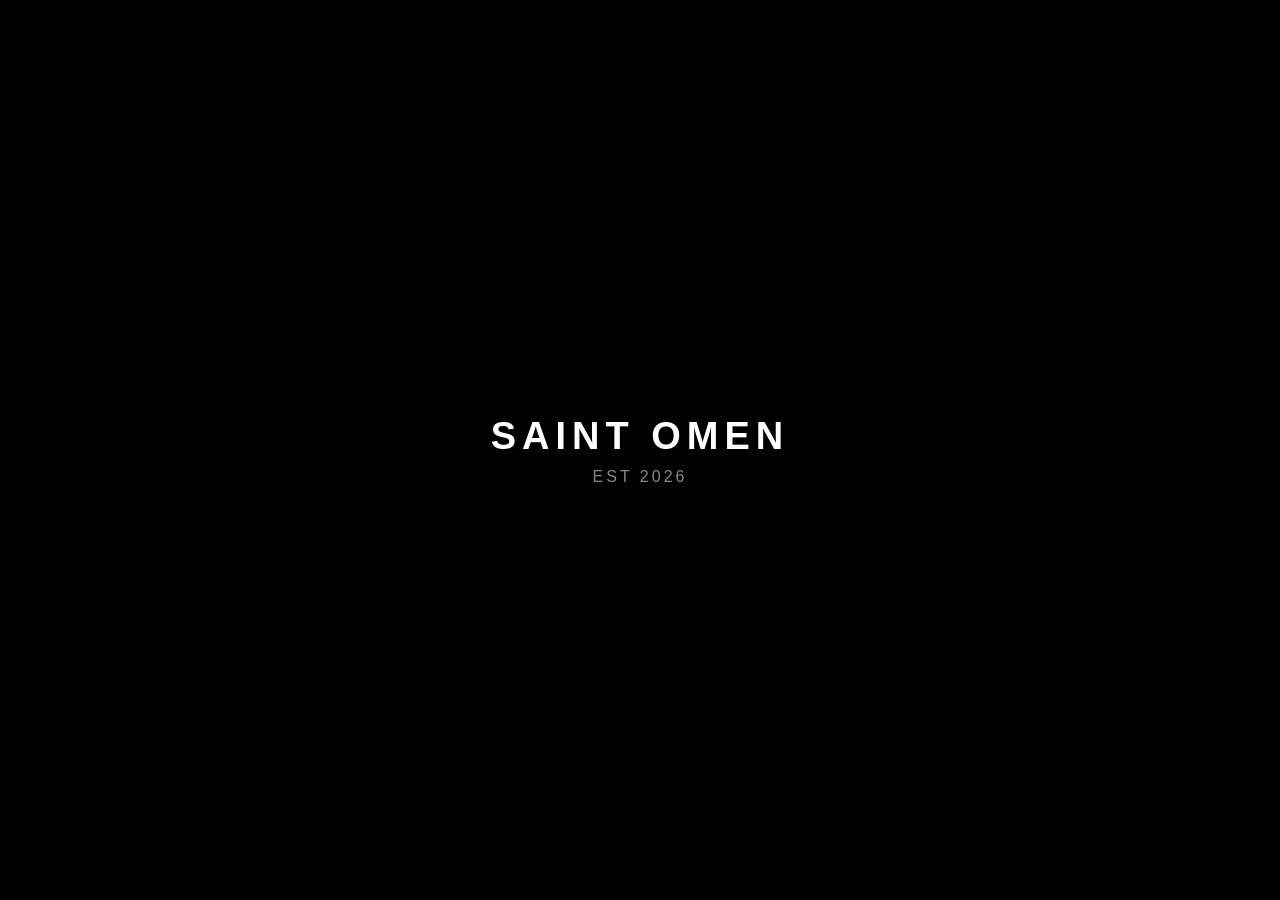
<file: index.html>
<!DOCTYPE html>
<html lang="en">
<head>
<meta charset="UTF-8">
<meta name="viewport" content="width=device-width, initial-scale=1.0">
<title>Saint Omen</title>
<link rel="stylesheet" href="style.css">
</head>
<script>
function openMenu(){
    document.getElementById("menu").style.right="0";
}

function closeMenu(){
    document.getElementById("menu").style.right="-100%";
}
</script>
<div class="bottom-nav">
    <a href="index.html">🏠<span>Home</span></a>
    <a href="tshirts.html">👕<span>Shop</span></a>
    <a href="cart.html">🛒<span>Cart</span></a>
</div>
<script>
window.onload = function(){

setTimeout(function(){

document.getElementById("loader").style.opacity="0";

setTimeout(function(){

document.getElementById("loader").style.display="none";

},500);

},1800);

}
</script>
<body>
<div id="loader">
    <div class="loader-content">
        <h1>SAINT OMEN</h1>
        <p>EST 2026</p>
    </div>
</div>
<nav>
	<nav>
    <div class="logo">SAINT OMEN</div>

    <button class="menu-btn" onclick="openMenu()">☰</button>
</nav>

<div id="menu" class="menu-screen">

    <button class="close-btn" onclick="closeMenu()">✕</button>

    <a href="index.html">HOME</a>
    <a href="tshirts.html">T-SHIRTS</a>
    <a href="cart.html">CART</a>
    <a href="about.html">ℹ️<span>About</span></a>
	<a href="contact.html">📞<span>Contact</span></a>

    <div class="menu-footer">
        EST 2026
    </div>

</div>

<section class="hero">
    <h1>SAINT OMEN</h1>
    <p>The Uniform of the Uncommon.</p>

    <a href="tshirts.html">
        <button>SHOP T-SHIRTS</button>
    </a>
</section>

</body>
</html>
</file>
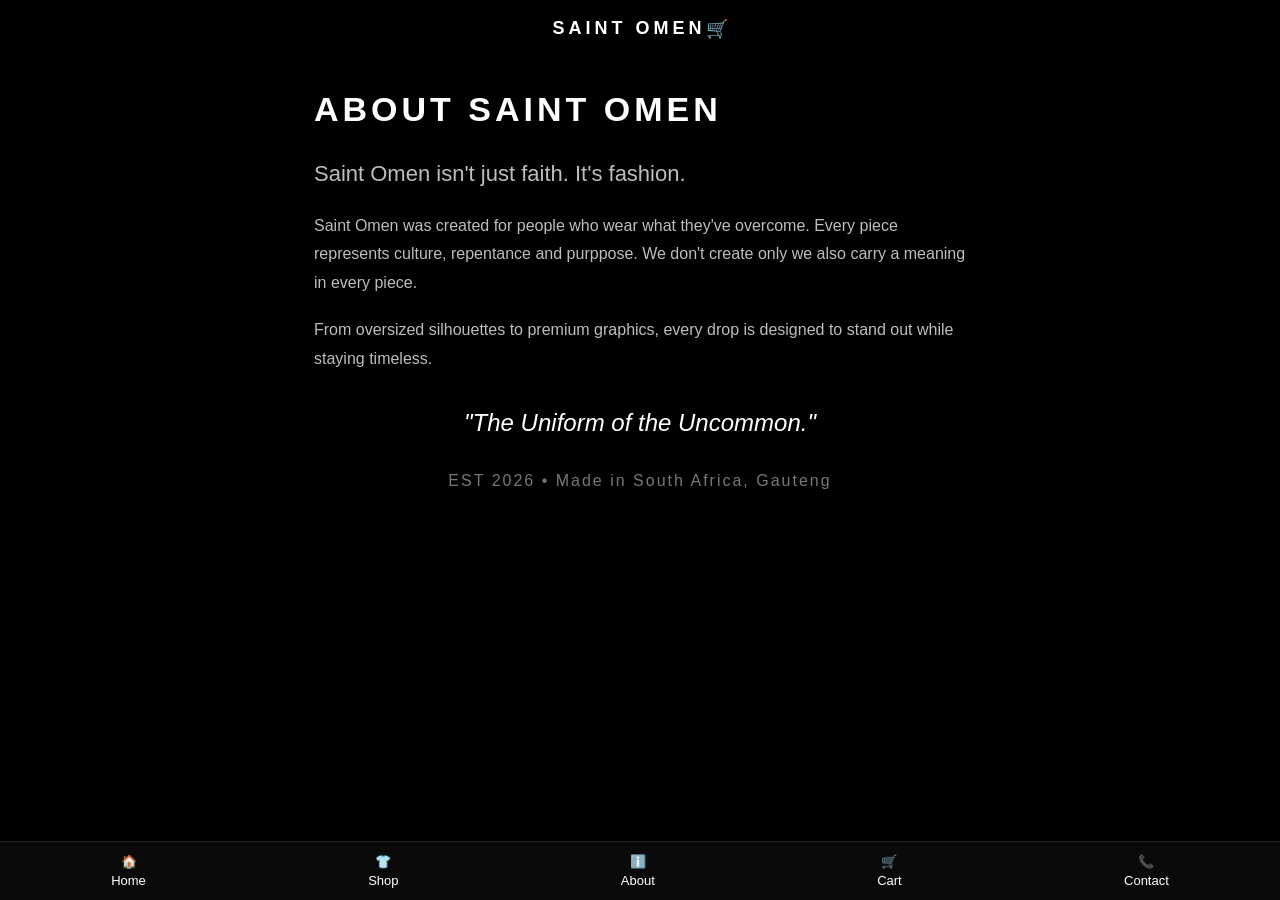
<file: about.html>
<!DOCTYPE html>
<html lang="en">
<head>
<meta charset="UTF-8">
<meta name="viewport" content="width=device-width, initial-scale=1.0">
<title>About | Saint Omen</title>
<link rel="stylesheet" href="style.css">
</head>

<body>

<nav>
    <div class="logo">SAINT OMEN</div>
    <a href="cart.html" class="cart-link">🛒</a>
</nav>

<section class="about-page">

    <h1>ABOUT SAINT OMEN</h1>

    <p class="about-intro">
        Saint Omen isn't just faith. It's fashion.
    </p>

    <p>
        Saint Omen was created for people who wear what they've overcome.
        Every piece represents culture, repentance and purppose.
        We don't create only we also carry a meaning in every piece.
    </p>

    <p>
        From oversized silhouettes to premium graphics, every drop is designed
        to stand out while staying timeless.
    </p>

    <div class="quote">
        "The Uniform of the Uncommon."
    </div>

    <div class="est">EST 2026 • Made in South Africa, Gauteng</div>

</section>

<div class="bottom-nav">
    <a href="index.html">🏠<span>Home</span></a>
    <a href="tshirts.html">👕<span>Shop</span></a>
    <a href="about.html">ℹ️<span>About</span></a>
    <a href="cart.html">🛒<span>Cart</span></a>
	<a href="contact.html">📞<span>Contact</span></a>
	
</div>

</body>
</html>
</file>
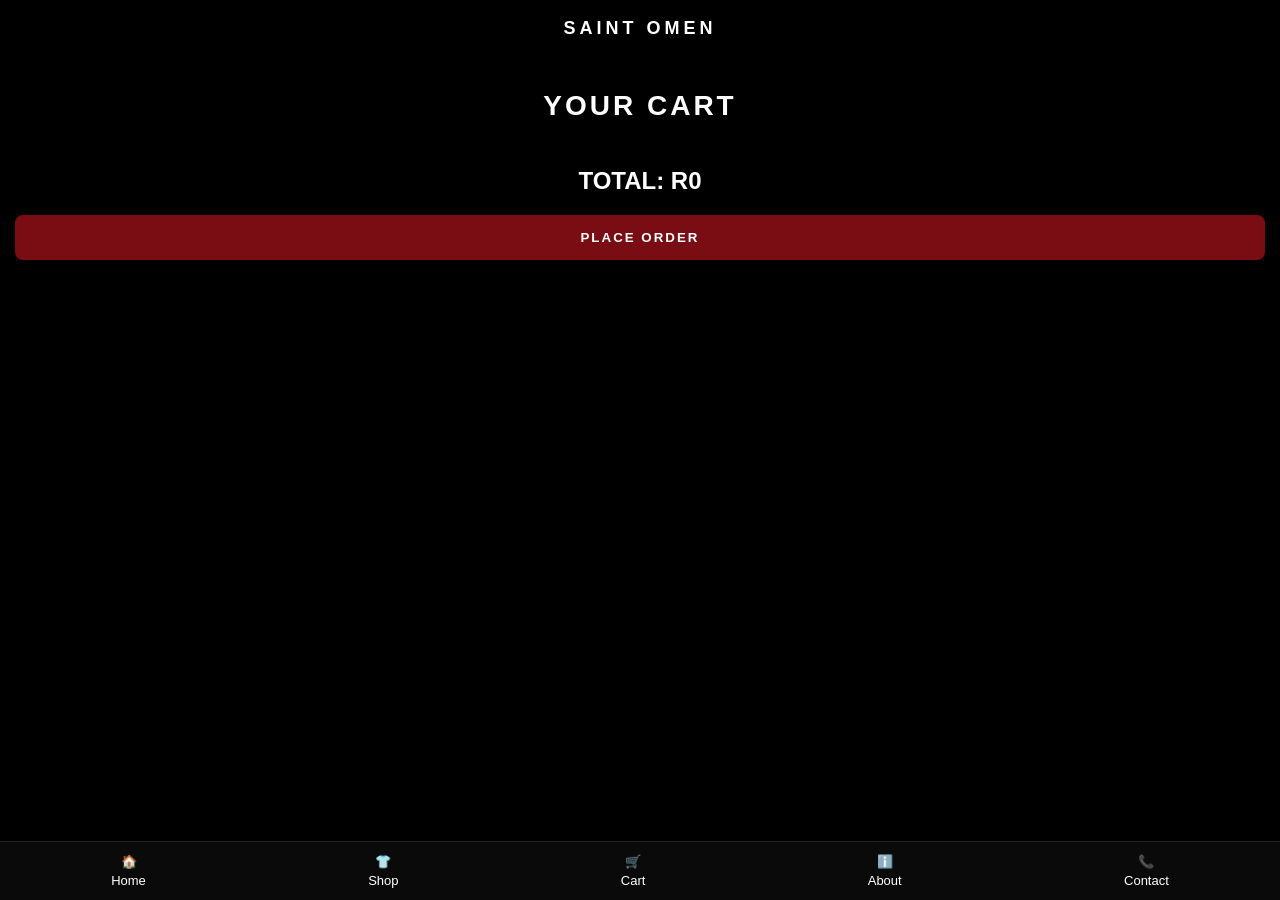
<file: cart.html>
<!DOCTYPE html>
<html lang="en">
<head>
<meta charset="UTF-8">
<meta name="viewport" content="width=device-width, initial-scale=1.0">
<title>Saint Omen | Cart</title>
<link rel="stylesheet" href="style.css">
</head>

<body>

<nav>
    <div class="logo">SAINT OMEN</div>
</nav>

<h2 class="collection-title">YOUR CART</h2>

<div id="cartItems"></div>
<button class="cart-btn" onclick="window.location.href='confirmation.html'">
    PLACE ORDER
</button>

<script>

let cart = JSON.parse(localStorage.getItem("cart")) || [];
let container = document.getElementById("cartItems");
let total = 0;

cart.forEach((item, index) => {

    total += item.price;

    container.innerHTML += `
    <div class="product">

        <h3>${item.name}</h3>

        <p>Size: ${item.size}</p>

        <p class="price">R${item.price}</p>

        <button class="remove-btn" onclick="removeItem(${index})">
            🗑️ REMOVE
        </button>

    </div>
    `;

});

container.innerHTML += `
<h2 style="text-align:center;padding:20px;">
TOTAL: R${total}
</h2>
`;

function removeItem(index){

    cart.splice(index,1);

    localStorage.setItem("cart", JSON.stringify(cart));

    location.reload();

}

function checkout(){

    let message = "Hi Saint Omen,%0A%0AI'd like to order:%0A";

    cart.forEach(item => {

        message += `- ${item.name} (${item.size}) - R${item.price}%0A`;

    });

    message += `%0ATotal: R${total}`;

    window.open("https://wa.me/27766153367?text=" + message);

}

</script>
<div class="bottom-nav">
    <a href="index.html">🏠<span>Home</span></a>
    <a href="tshirts.html">👕<span>Shop</span></a>
    <a href="cart.html">🛒<span>Cart</span></a>
	<a href="about.html">ℹ️<span>About</span></a>
	<a href="contact.html">📞<span>Contact</span></a>
</div>

</body>
</html>
</file>
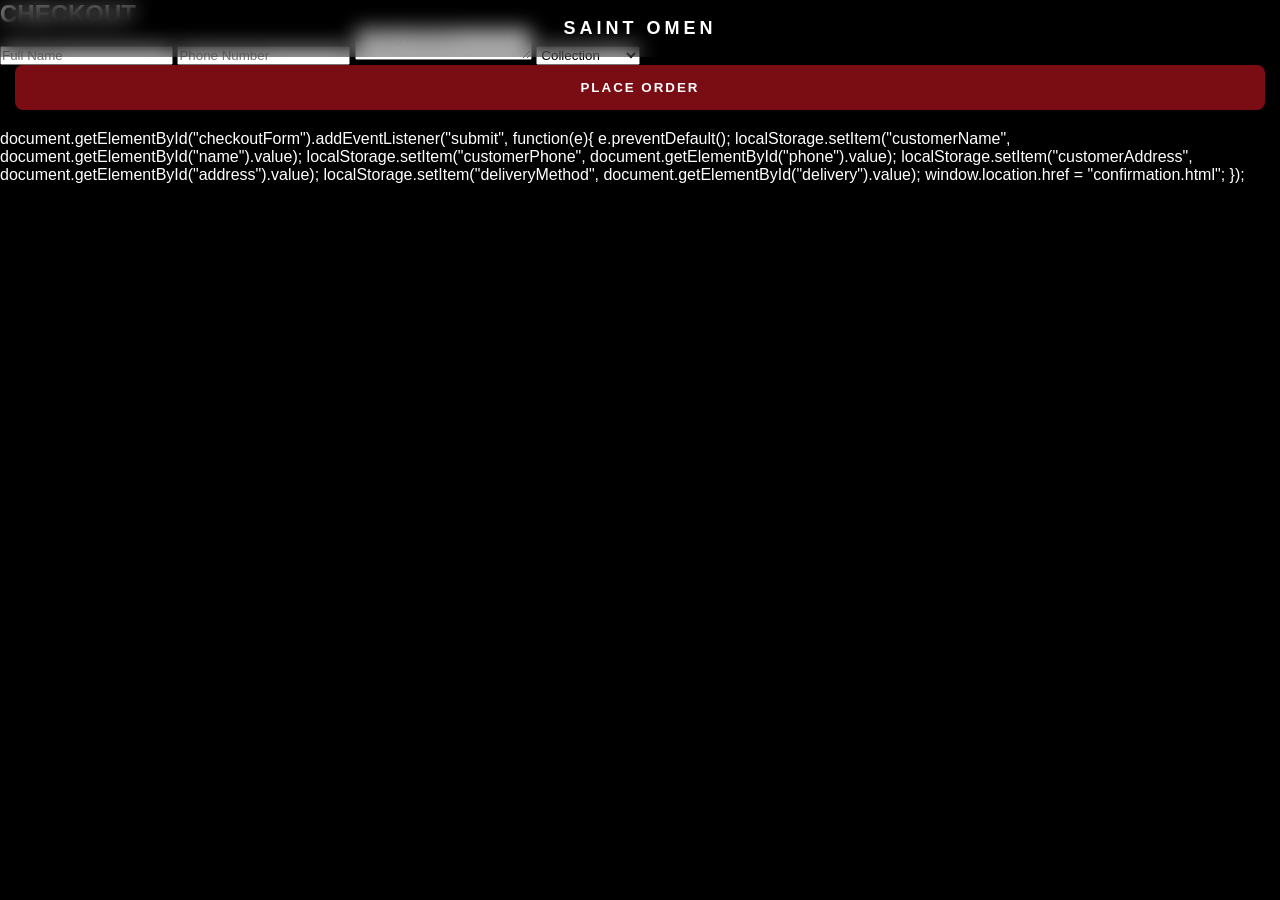
<file: checkout.html>
<!DOCTYPE html>
<html lang="en">
<head>
<meta charset="UTF-8">
<meta name="viewport" content="width=device-width, initial-scale=1.0">
<title>Checkout | Saint Omen</title>
<link rel="stylesheet" href="style.css">
</head>

<body>

<nav>
<div class="logo">SAINT OMEN</div>
</nav>

<section class="checkout-page">

<h1>CHECKOUT</h1>

<form id="checkoutForm">

<input type="text" id="name" placeholder="Full Name" required>

<input type="tel" id="phone" placeholder="Phone Number" required>

<textarea id="address" placeholder="Delivery Address" required></textarea>

<select id="delivery">
<option>Collection</option>
<option>PAXI Delivery</option>
</select>

<button type="submit" class="cart-btn">
PLACE ORDER
</button>

</form>

</section>

document.getElementById("checkoutForm").addEventListener("submit", function(e){

    e.preventDefault();

    localStorage.setItem("customerName", document.getElementById("name").value);
    localStorage.setItem("customerPhone", document.getElementById("phone").value);
    localStorage.setItem("customerAddress", document.getElementById("address").value);
    localStorage.setItem("deliveryMethod", document.getElementById("delivery").value);

    window.location.href = "confirmation.html";

});
</script>

</body>
</html>
</file>
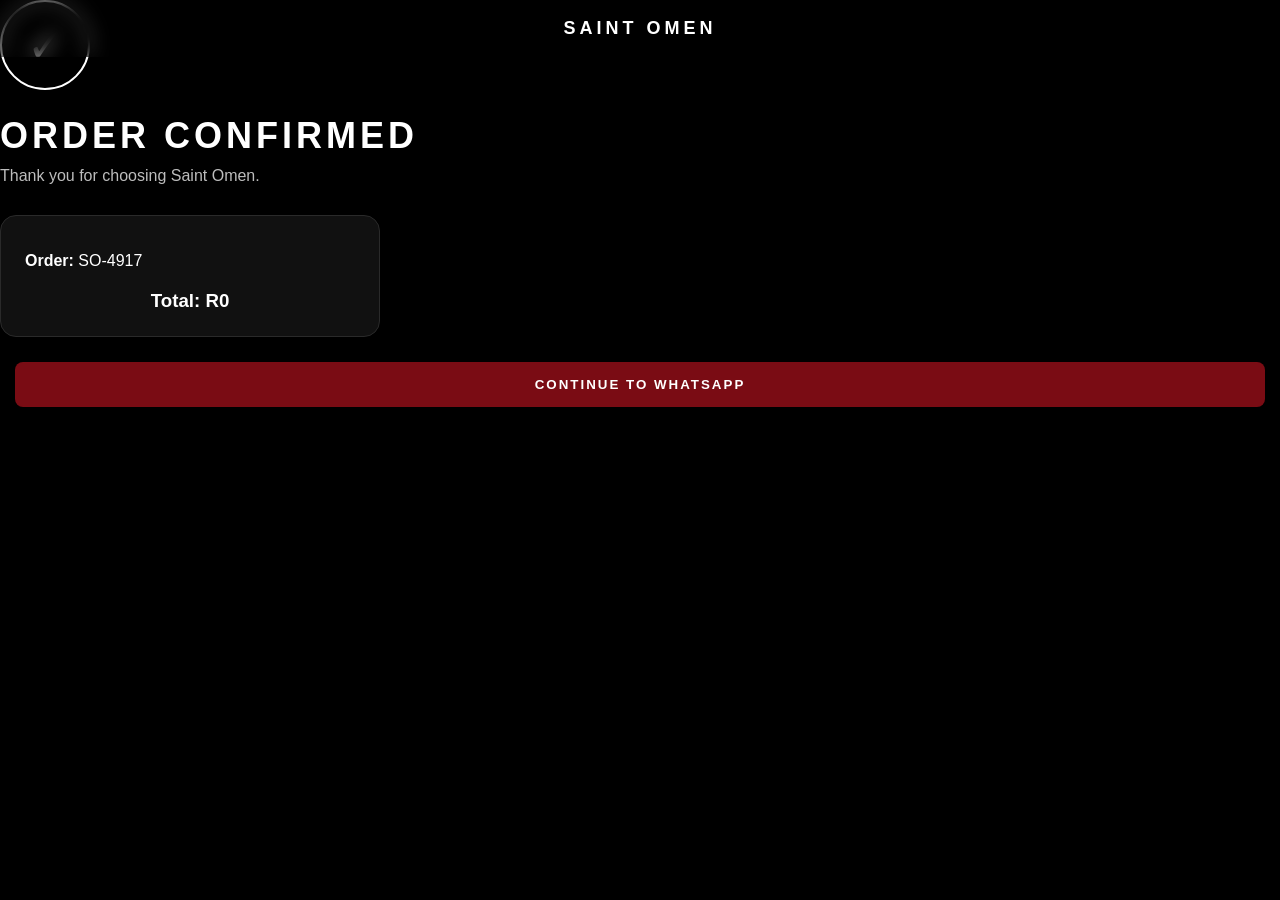
<file: confirmation.html>
<!DOCTYPE html>
<html lang="en">
<head>
<meta charset="UTF-8">
<meta name="viewport" content="width=device-width, initial-scale=1.0">
<title>Order Confirmed | Saint Omen</title>
<link rel="stylesheet" href="style.css">
</head>

<body>

<nav>
    <div class="logo">SAINT OMEN</div>
</nav>

<section class="confirmation-page">

    <div class="checkmark">✓</div>

    <h1>ORDER CONFIRMED</h1>

    <p class="confirm-text">
        Thank you for choosing Saint Omen.
    </p>

    <div class="order-card">

        <p><strong>Order:</strong> <span id="orderNumber"></span></p>

        <div id="orderItems"></div>

        <h3 id="orderTotal"></h3>

    </div>

    <button class="cart-btn" onclick="continueWhatsApp()">
        CONTINUE TO WHATSAPP
    </button>

</section>

<script>
let cart = JSON.parse(localStorage.getItem("cart")) || [];

let order = Math.floor(1000 + Math.random() * 9000);

document.getElementById("orderNumber").innerText = "SO-" + order;

let total = 0;
let items = document.getElementById("orderItems");

cart.forEach(item => {
    total += item.price;

    items.innerHTML += `
        <p>${item.name} (${item.size}) — R${item.price}</p>
    `;
});

document.getElementById("orderTotal").innerText = "Total: R" + total;

function continueWhatsApp(){

    let message = `Hi Saint Omen,%0A%0A`;
    message += `Order: SO-${order}%0A%0A`;

    cart.forEach(item=>{
        message += `- ${item.name} (${item.size}) - R${item.price}%0A`;
    });

    message += `%0ATotal: R${total}`;

    localStorage.removeItem("cart");

    window.location.href =
    "https://wa.me/27766153367?text=" + message;
}
</script>

</body>
</html>
</file>
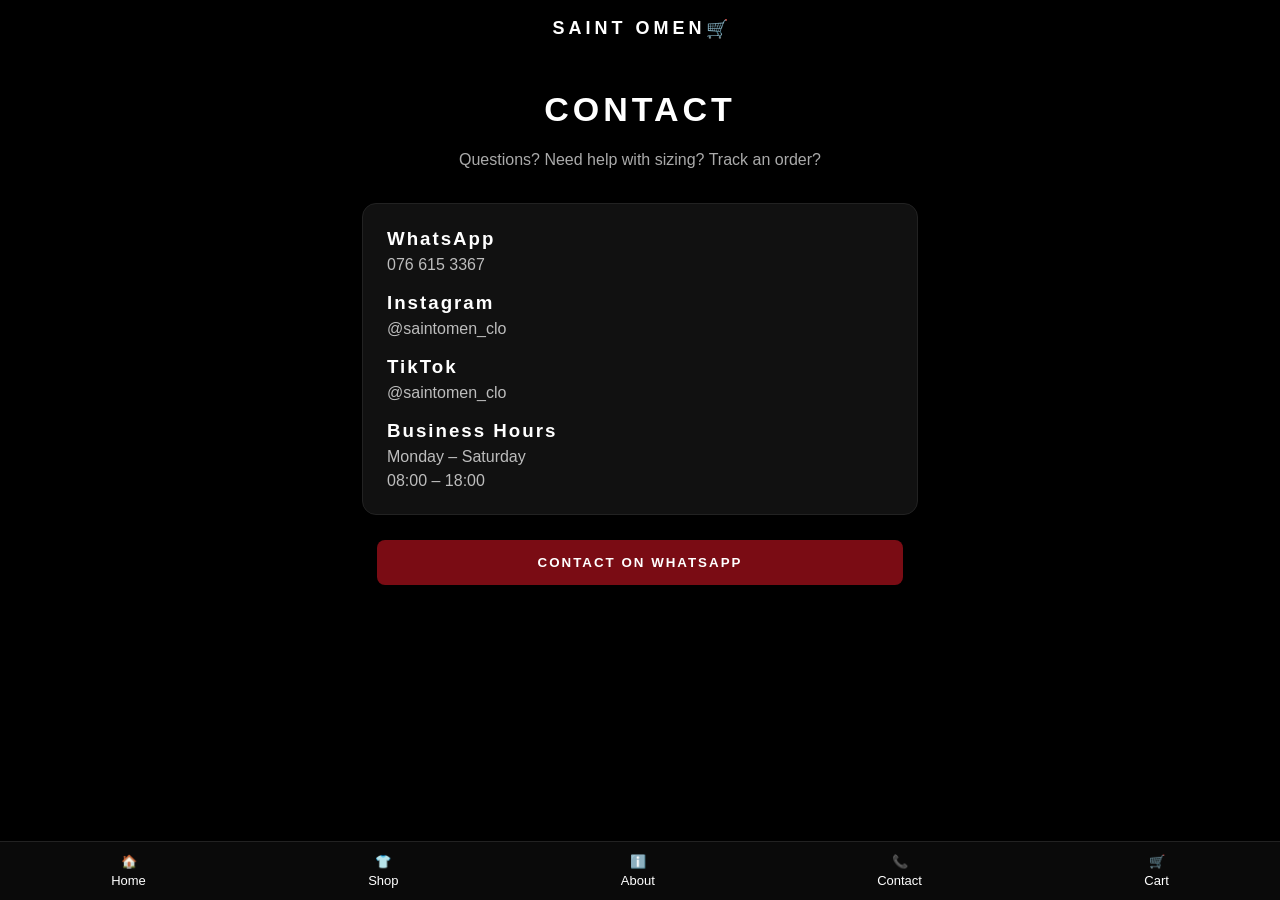
<file: contact.html>
<!DOCTYPE html>
<html lang="en">
<head>
<meta charset="UTF-8">
<meta name="viewport" content="width=device-width, initial-scale=1.0">
<title>Contact | Saint Omen</title>
<link rel="stylesheet" href="style.css">
</head>

<body>

<nav>
    <div class="logo">SAINT OMEN</div>
    <a href="cart.html" class="cart-link">🛒</a>
</nav>

<section class="contact-page">

    <h1>CONTACT</h1>

    <p class="contact-intro">
        Questions? Need help with sizing? Track an order?
    </p>

    <div class="contact-card">

        <h3>WhatsApp</h3>
        <p>076 615 3367</p>

       

        <h3>Instagram</h3>
        <p>@saintomen_clo</p>

        <h3>TikTok</h3>
        <p>@saintomen_clo</p>

        <h3>Business Hours</h3>
        <p>Monday – Saturday</p>
        <p>08:00 – 18:00</p>

    </div>

    <button class="cart-btn" onclick="contactWhatsApp()">
        CONTACT ON WHATSAPP
    </button>

</section>

<div class="bottom-nav">
    <a href="index.html">🏠<span>Home</span></a>
    <a href="tshirts.html">👕<span>Shop</span></a>
    <a href="about.html">ℹ️<span>About</span></a>
    <a href="contact.html">📞<span>Contact</span></a>
    <a href="cart.html">🛒<span>Cart</span></a>
</div>

<script>

function contactWhatsApp(){

window.open("https://wa.me/27766153367");

}

</script>

</body>
</html>
</file>
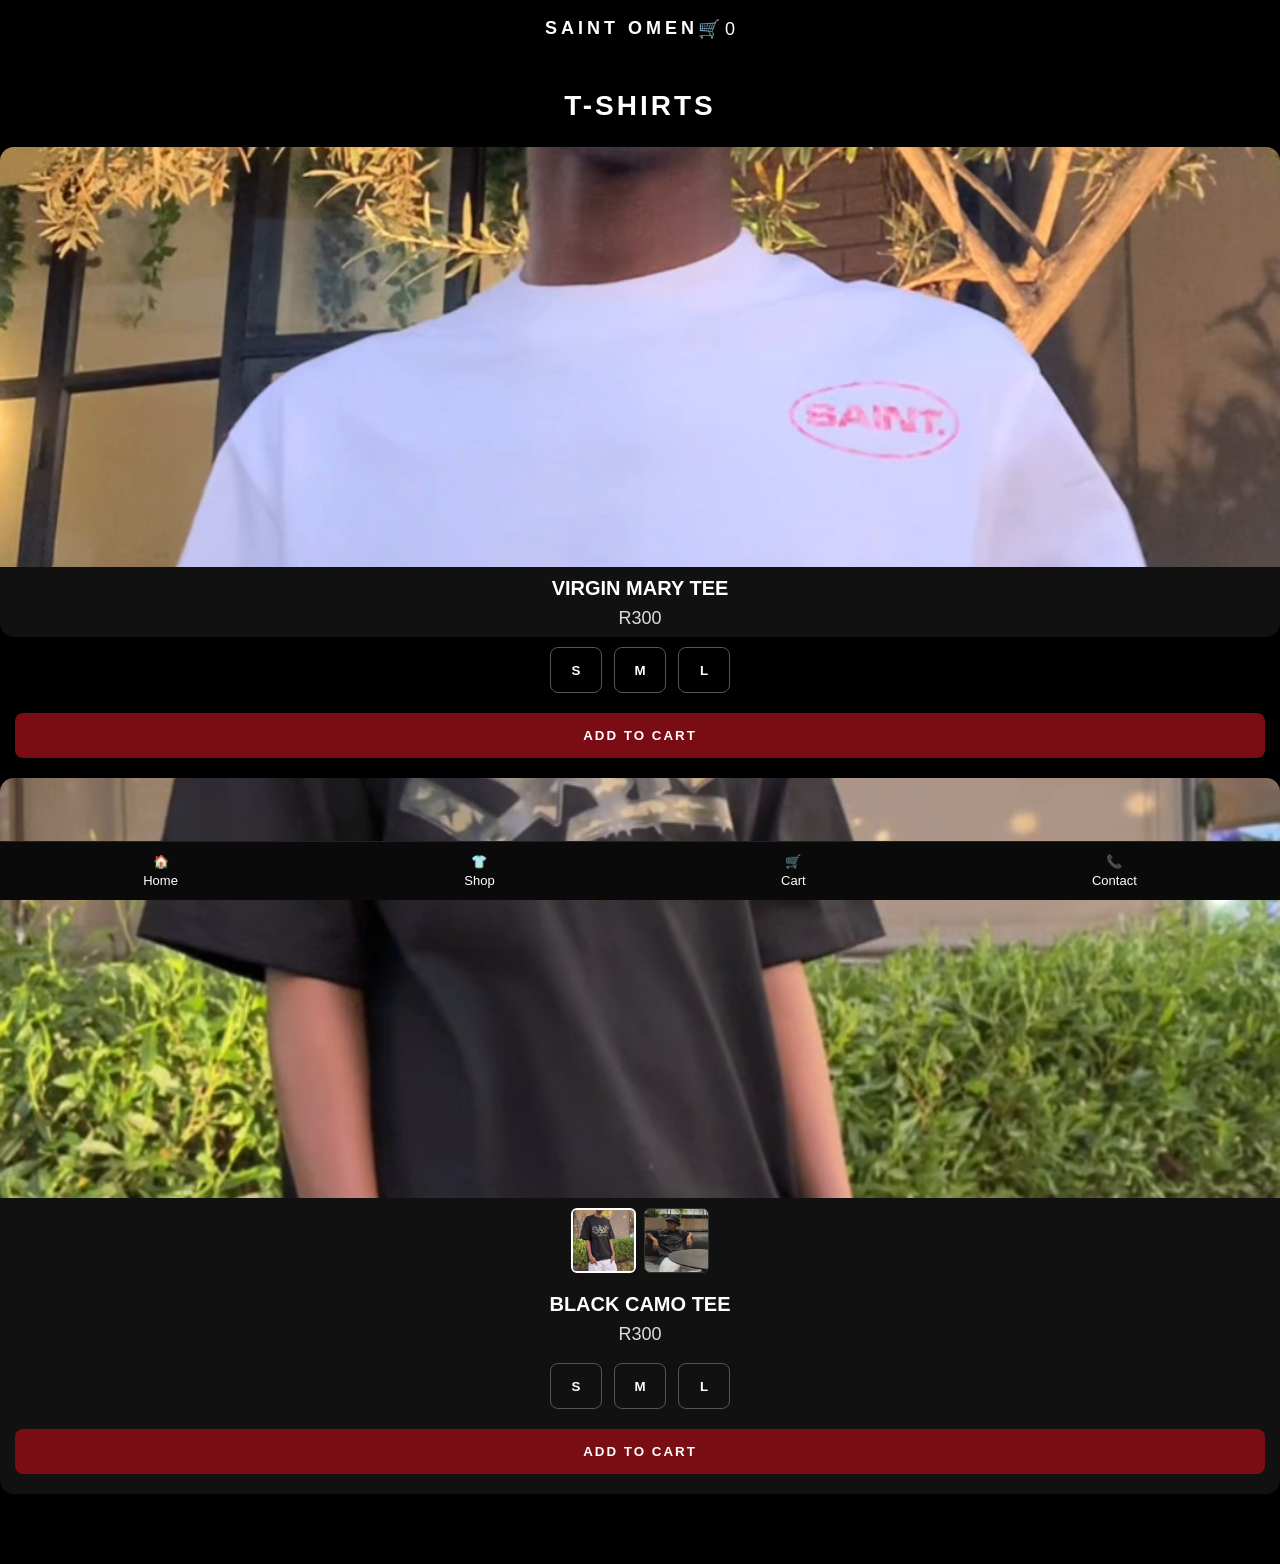
<file: tshirts.html>
<!DOCTYPE html>
<html lang="en">
<head>
<meta charset="UTF-8">
<meta name="viewport" content="width=device-width, initial-scale=1.0">
<title>Saint Omen | T-Shirts</title>
<link rel="stylesheet" href="style.css">
</head>

<body>

<nav>
    <div class="logo">SAINT OMEN</div>

    <a href="cart.html" class="cart-link">
        🛒 <span id="cartCount">0</span>
    </a>
</nav>

<h2 class="collection-title">T-SHIRTS</h2>

<div class="product">

    <a href="virginmary.html">

        <img src="h1.jpg" class="main-img">

    </a>

    <h3>VIRGIN MARY TEE</h3>

    <p class="price">R300</p>

</div>
   

   

        
        <div class="sizes" data-product="Virgin Mary Tee" data-price="300">
            <button onclick="selectSize(this)">S</button>
            <button onclick="selectSize(this)">M</button>
            <button onclick="selectSize(this)">L</button>
        </div>

        <button class="cart-btn" onclick="addToCart('Virgin Mary Tee',300,this)">
            ADD TO CART
        </button>

    </div>

    <div class="product">

        <img id="camoMain" src="a1.png" class="main-img">

        <div class="gallery">
            <img src="a1.png" onclick="changeCamo('a1.png',this)" class="active-thumb">
            <img src="a2.png" onclick="changeCamo('a2.png',this)">
        </div>

        <h3>BLACK CAMO TEE</h3>

        <p class="price">R300</p>

        <div class="sizes" data-product="Black Camo Tee" data-price="250">
            <button onclick="selectSize(this)">S</button>
            <button onclick="selectSize(this)">M</button>
            <button onclick="selectSize(this)">L</button>
        </div>

        <button class="cart-btn" onclick="addToCart('Black Camo Tee',300,this)">
            ADD TO CART
        </button>

    </div>

</div>

<script>

let cart=JSON.parse(localStorage.getItem("cart"))||[];

updateCart();

function updateCart(){
document.getElementById("cartCount").innerText=cart.length;
localStorage.setItem("cart",JSON.stringify(cart));
}

function selectSize(btn){

let parent=btn.parentElement;

parent.querySelectorAll("button").forEach(b=>b.classList.remove("selected"));

btn.classList.add("selected");

parent.dataset.size=btn.innerText;

}

function addToCart(name,price,button){

let size=button.previousElementSibling.dataset.size;

if(!size){

alert("Select a size first.");

return;

}

cart.push({name,price,size});

updateCart();

alert("Added to cart.");

}

function changeVirgin(img,thumb){

virginMain.src=img;

document.querySelectorAll(".product:first-child .gallery img").forEach(i=>i.classList.remove("active-thumb"));

thumb.classList.add("active-thumb");

}

function changeCamo(img,thumb){

camoMain.src=img;

document.querySelectorAll(".product:nth-child(2) .gallery img").forEach(i=>i.classList.remove("active-thumb"));

thumb.classList.add("active-thumb");

}

</script>
<div class="bottom-nav">
    <a href="index.html">🏠<span>Home</span></a>
    <a href="tshirts.html">👕<span>Shop</span></a>
    <a href="cart.html">🛒<span>Cart</span></a>
	<a href="contact.html">📞<span>Contact</span></a>
	
</div>

</body>
</html>
</file>
<file: style.css>
*{
margin:0;
padding:0;
box-sizing:border-box;
font-family:Arial, Helvetica, sans-serif;
}

body{
background:#000;
color:white;
}

/* NAV */

nav{
position:fixed;
top:0;
left:0;
width:100%;
padding:18px 22px;
display:flex;
justify-content:center;
background:rgba(0,0,0,.35);
backdrop-filter:blur(10px);
z-index:1000;
}

.logo{
font-size:18px;
letter-spacing:4px;
font-weight:bold;
}

/* HERO */

.hero.hero{
    height:100vh;
    background:
        linear-gradient(rgba(0,0,0,.35), rgba(0,0,0,.70)),
        url("a2.png");
    background-size:cover;
    background-position:center;
    background-repeat:no-repeat;
    display:flex;
    flex-direction:column;
    justify-content:flex-end;
    align-items:flex-start;
    padding:30px 20px 45px;
}

.hero h1{
font-size:42px;
letter-spacing:4px;
}

.hero p{
margin:10px 0 25px;
color:#d0d0d0;
font-size:15px;
}

.hero button{
width:100%;
padding:15px;
background:#7A0C14;
border:none;
color:white;
font-weight:bold;
letter-spacing:2px;
border-radius:8px;
}

/* TSHIRT PAGE */

.collection-title{
padding-top:90px;
padding-bottom:25px;
text-align:center;
font-size:28px;
letter-spacing:3px;
}

.products{
display:flex;
flex-direction:column;
gap:35px;
padding:0 18px 40px;
}

.product{
background:#111;
border-radius:14px;
overflow:hidden;
}

.main-img{
width:100%;
height:420px;
object-fit:cover;
display:block;
}

.gallery{
display:flex;
gap:8px;
padding:10px;
justify-content:center;
}

.gallery img{
width:65px;
height:65px;
object-fit:cover;
border:1px solid #333;
border-radius:6px;
cursor:pointer;
}

.gallery img:hover{
border-color:white;
}

.product h3{
text-align:center;
font-size:20px;
padding-top:10px;
}

.price{
text-align:center;
padding:8px;
color:#ddd;
font-size:18px;
}

.sizes{
display:flex;
justify-content:center;
gap:12px;
padding:10px 15px 20px;
}

.sizes button{
width:52px;
height:46px;
background:transparent;
color:white;
border:1px solid #555;
border-radius:8px;
font-weight:bold;
cursor:pointer;
}

.sizes button:hover{
background:white;
color:black;
}
.cart-btn{
    width:calc(100% - 30px);
    margin:0 15px 20px;
    padding:14px;
    background:#7A0C14;
    color:white;
    border:none;
    border-radius:8px;
    font-weight:bold;
    letter-spacing:2px;
    cursor:pointer;
}
/* FULL SCREEN MENU */

.menu-btn{
background:none;
border:none;
color:white;
font-size:28px;
cursor:pointer;
}

.menu-screen{
position:fixed;
top:0;
right:-100%;
width:100%;
height:100%;
background:black;
display:flex;
flex-direction:column;
justify-content:center;
align-items:center;
gap:30px;
transition:.4s;
z-index:9999;
}

.menu-screen a{
color:white;
text-decoration:none;
font-size:34px;
font-weight:bold;
letter-spacing:3px;
transition:.3s;
}

.menu-screen a:hover{
color:#7A0C14;
}

.close-btn{
position:absolute;
top:20px;
right:22px;
background:none;
border:none;
color:white;
font-size:32px;
cursor:pointer;
}

.menu-footer{
position:absolute;
bottom:30px;
color:#777;
letter-spacing:2px;
font-size:14px;
}
.cart-link{
color:white;
text-decoration:none;
font-size:18px;
}

.selected{
background:white!important;
color:black!important;
border-color:white!important;
}

.active-thumb{
border:2px solid white!important;
}

.gallery img{
transition:.3s;
}

.gallery img:hover{
transform:scale(1.08);
}

.cart-btn{
width:calc(100% - 30px);
margin:0 15px 20px;
padding:15px;
background:#7A0C14;
color:white;
border:none;
border-radius:8px;
font-weight:bold;
letter-spacing:2px;
cursor:pointer;
}
/* BOTTOM NAV */

.bottom-nav{
    position:fixed;
    bottom:0;
    left:0;
    width:100%;
    background:#0a0a0a;
    border-top:1px solid #222;
    display:flex;
    justify-content:space-around;
    align-items:center;
    padding:12px 0;
    z-index:1000;
}

.bottom-nav a{
    color:white;
    text-decoration:none;
    font-size:13px;
    display:flex;
    flex-direction:column;
    align-items:center;
    gap:4px;
}

.bottom-nav a:hover{
    color:#7A0C14;
}

body{
    padding-bottom:70px;
}
/* LOADING SCREEN */

#loader{
position:fixed;
top:0;
left:0;
width:100%;
height:100%;
background:black;
display:flex;
justify-content:center;
align-items:center;
z-index:99999;
transition:.5s;
}

.loader-content{
text-align:center;
}

.loader-content h1{
font-size:38px;
letter-spacing:6px;
}

.loader-content p{
margin-top:10px;
color:#888;
letter-spacing:3px;
}
/* PRODUCT PAGE EXTRAS */

.back-btn{
display:inline-block;
margin:80px 20px 10px;
color:white;
text-decoration:none;
font-size:16px;
}

.related{
padding:40px 20px;
}

.related h2{
text-align:center;
letter-spacing:3px;
margin-bottom:20px;
}

.related-card{
display:block;
background:#111;
border-radius:12px;
overflow:hidden;
text-decoration:none;
color:white;
}

.related-card img{
width:100%;
height:260px;
object-fit:cover;
}

.related-card h3,
.related-card p{
text-align:center;
padding:10px;
}
/* ABOUT PAGE */

.about-page{
    padding:90px 24px 100px;
    max-width:700px;
    margin:auto;
}

.about-page h1{
    font-size:34px;
    letter-spacing:4px;
    margin-bottom:25px;
}

.about-intro{
    font-size:22px;
    color:white;
    margin-bottom:20px;
}

.about-page p{
    color:#bdbdbd;
    line-height:1.8;
    margin-bottom:18px;
}

.quote{
    margin:35px 0;
    font-size:24px;
    text-align:center;
    font-style:italic;
    color:white;
}

.est{
    text-align:center;
    color:#777;
    letter-spacing:2px;
}

}/* ORDER CONFIRMATION */

.confirmation-page{
    min-height:100vh;
    display:flex;
    flex-direction:column;
    justify-content:center;
    align-items:center;
    text-align:center;
    padding:90px 20px;
}

.checkmark{
    width:90px;
    height:90px;
    border:2px solid white;
    border-radius:50%;
    display:flex;
    justify-content:center;
    align-items:center;
    font-size:44px;
    color:white;
    margin-bottom:25px;
}

.confirmation-page h1{
    font-size:36px;
    letter-spacing:4px;
    margin-bottom:10px;
}

.confirm-text{
    color:#bdbdbd;
    margin-bottom:30px;
}

.order-card{
    width:100%;
    max-width:380px;
    background:#111;
    border:1px solid #2a2a2a;
    border-radius:16px;
    padding:24px;
    margin-bottom:25px;
    text-align:left;
}

.order-card p{
    color:white;
    margin:12px 0;
}

.order-card h3{
    margin-top:20px;
    text-align:center;
    color:white;
}
/* CONTACT PAGE */

.contact-page{
    padding:90px 22px 100px;
    max-width:600px;
    margin:auto;
}

.contact-page h1{
    font-size:34px;
    letter-spacing:4px;
    text-align:center;
    margin-bottom:18px;
}

.contact-intro{
    text-align:center;
    color:#aaa;
    margin-bottom:30px;
    line-height:1.6;
}

.contact-card{
    background:#111;
    border:1px solid #222;
    border-radius:14px;
    padding:24px;
    margin-bottom:25px;
}

.contact-card h3{
    color:white;
    margin-top:18px;
    letter-spacing:2px;
}

.contact-card h3:first-child{
    margin-top:0;
}

.contact-card p{
    color:#bdbdbd;
    margin-top:6px;
}
.heart-btn{
    background:none;
    border:none;
    color:white;
    font-size:32px;
    cursor:pointer;
    margin:15px 0;
    transition:.3s;
}

.heart-btn:hover{
    transform:scale(1.1);
}
/* FULL SCREEN IMAGE VIEWER */

.image-viewer{
display:none;
position:fixed;
top:0;
left:0;
width:100%;
height:100%;
background:black;
justify-content:center;
align-items:center;
z-index:99999;
}

.image-viewer img{
width:100%;
max-width:700px;
object-fit:contain;
cursor:zoom-in;
}

.viewer-close{
position:absolute;
top:20px;
right:25px;
font-size:35px;
color:white;
cursor:pointer;
}
/* NOTIFY POPUP */

.notify-btn{
    width:calc(100% - 30px);
    margin:10px 15px 20px;
    padding:14px;
    background:transparent;
    color:white;
    border:1px solid #555;
    border-radius:8px;
    font-weight:bold;
    letter-spacing:2px;
    cursor:pointer;
}

.notify-btn:hover{
    border-color:#7A0C14;
    color:#7A0C14;
}

.notify-popup{
    display:none;
    position:fixed;
    top:0;
    left:0;
    width:100%;
    height:100%;
    background:rgba(0,0,0,.85);
    justify-content:center;
    align-items:center;
    z-index:99999;
}

.notify-box{
    width:90%;
    max-width:380px;
    background:#111;
    border:1px solid #222;
    border-radius:14px;
    padding:25px;
    position:relative;
}

.notify-box h2{
    text-align:center;
    letter-spacing:3px;
    margin-bottom:10px;
}

.notify-box p{
    text-align:center;
    color:#888;
    margin-bottom:20px;
}

.notify-box input{
    width:100%;
    padding:14px;
    margin-bottom:12px;
    background:#181818;
    border:1px solid #333;
    color:white;
    border-radius:8px;
}

.close-notify{
    position:absolute;
    top:15px;
    right:18px;
    font-size:24px;
    cursor:pointer;
}
</file>
